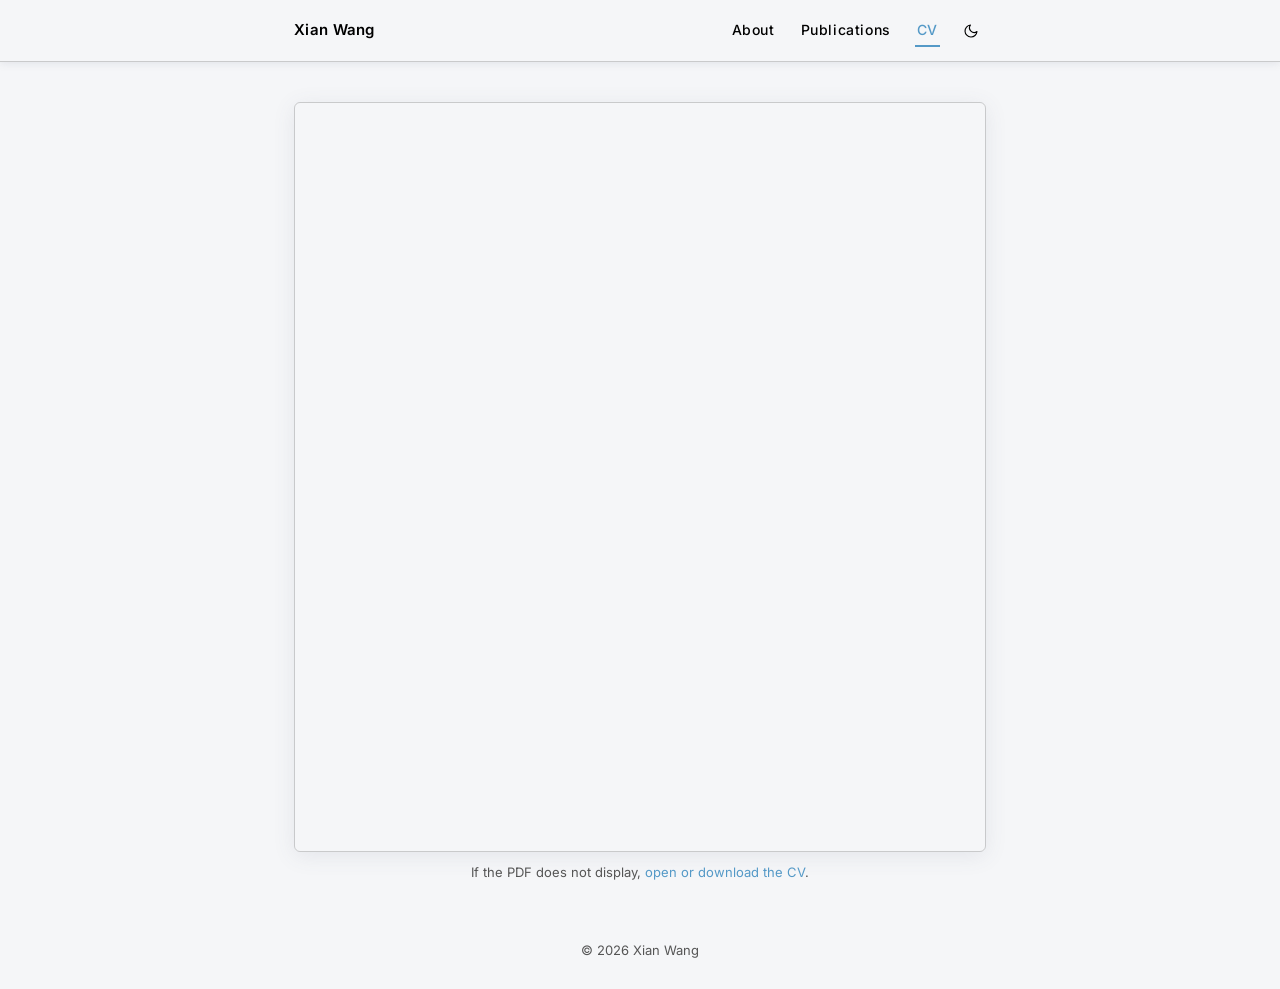
<file: cv.html>
<!DOCTYPE html>
<html lang="en">

<head>
  <meta charset="UTF-8">
  <meta name="viewport" content="width=device-width, initial-scale=1">
  <title>CV · Xian Wang</title>
  <link rel="icon" type="image/png" href="./util/penn.png">

  <link rel="preconnect" href="https://fonts.googleapis.com">
  <link rel="preconnect" href="https://fonts.gstatic.com" crossorigin>
  <link href="https://fonts.googleapis.com/css2?family=Inter:wght@400;500;600;700&display=swap" rel="stylesheet">
  <link rel="stylesheet" href="./util/style.css">

  <!-- apply saved theme BEFORE first paint to avoid flash -->
  <script>
    (function () {
      try {
        var saved = localStorage.getItem('theme');
        if (saved === 'dark' || saved === 'light') {
          document.documentElement.setAttribute('data-theme', saved);
        } else if (window.matchMedia && window.matchMedia('(prefers-color-scheme: dark)').matches) {
          document.documentElement.setAttribute('data-theme', 'dark');
        }
      } catch (e) {}
    })();
  </script>
</head>

<body>

  <!-- Top Navigation -->
  <nav class="topnav" aria-label="site">
    <div class="nav-wrap">
      <span class="nav-brand">Xian Wang</span>
      <div class="nav-links">
        <a href="index.html">About</a>
        <a href="publications.html">Publications</a>
        <a href="cv.html" class="active">CV</a>
      </div>
      <button class="theme-toggle" type="button" aria-label="Toggle dark mode" title="Toggle dark mode">
        <!-- light mode shows moon (click → dark) -->
        <svg class="icon icon-moon" viewBox="0 0 24 24" fill="none" stroke="currentColor" stroke-width="1.7" stroke-linecap="round" stroke-linejoin="round" aria-hidden="true">
          <path d="M21 12.79A9 9 0 1 1 11.21 3 7 7 0 0 0 21 12.79z"/>
        </svg>
        <!-- dark mode shows sun (click → light) -->
        <svg class="icon icon-sun" viewBox="0 0 24 24" fill="none" stroke="currentColor" stroke-width="1.7" stroke-linecap="round" stroke-linejoin="round" aria-hidden="true">
          <circle cx="12" cy="12" r="4"/>
          <path d="M12 2v2M12 20v2M4.93 4.93l1.41 1.41M17.66 17.66l1.41 1.41M2 12h2M20 12h2M4.93 19.07l1.41-1.41M17.66 6.34l1.41-1.41"/>
        </svg>
      </button>
    </div>
  </nav>

  <!-- Main Content -->
  <main class="content">

      <!-- ===== CV ===== -->
      <section id="cv" class="section">
        <div class="cv-viewer">
          <iframe src="xianwang_cv.pdf#view=FitH" title="Xian Wang CV"></iframe>
        </div>
        <p class="cv-fallback">
          If the PDF does not display, <a href="xianwang_cv.pdf" target="_blank" rel="noopener">open or download the CV</a>.
        </p>
      </section>

  </main>

  <footer class="site-footer">&copy; 2026 Xian Wang</footer>

  <script src="./util/theme.js"></script>

</body>
</html>
</file>
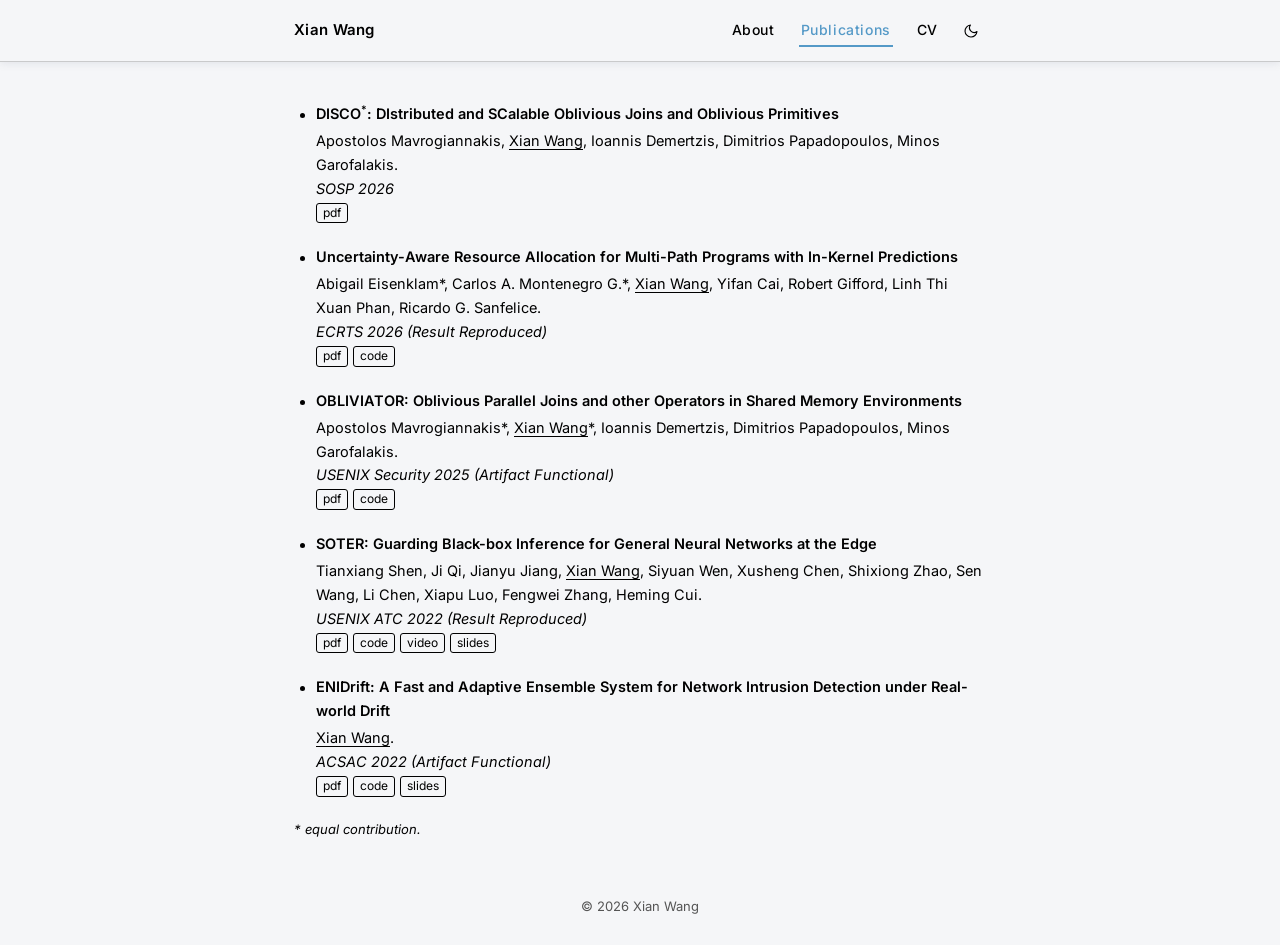
<file: publications.html>
<!DOCTYPE html>
<html lang="en">

<head>
  <meta charset="UTF-8">
  <meta name="viewport" content="width=device-width, initial-scale=1">
  <title>Publications · Xian Wang</title>
  <link rel="icon" type="image/png" href="./util/penn.png">

  <link rel="preconnect" href="https://fonts.googleapis.com">
  <link rel="preconnect" href="https://fonts.gstatic.com" crossorigin>
  <link href="https://fonts.googleapis.com/css2?family=Inter:wght@400;500;600;700&display=swap" rel="stylesheet">
  <link rel="stylesheet" href="./util/style.css">

  <!-- apply saved theme BEFORE first paint to avoid flash -->
  <script>
    (function () {
      try {
        var saved = localStorage.getItem('theme');
        if (saved === 'dark' || saved === 'light') {
          document.documentElement.setAttribute('data-theme', saved);
        } else if (window.matchMedia && window.matchMedia('(prefers-color-scheme: dark)').matches) {
          document.documentElement.setAttribute('data-theme', 'dark');
        }
      } catch (e) {}
    })();
  </script>
</head>

<body>

  <!-- Top Navigation -->
  <nav class="topnav" aria-label="site">
    <div class="nav-wrap">
      <span class="nav-brand">Xian Wang</span>
      <div class="nav-links">
        <a href="index.html">About</a>
        <a href="publications.html" class="active">Publications</a>
        <a href="cv.html">CV</a>
      </div>
      <button class="theme-toggle" type="button" aria-label="Toggle dark mode" title="Toggle dark mode">
        <!-- light mode shows moon (click → dark) -->
        <svg class="icon icon-moon" viewBox="0 0 24 24" fill="none" stroke="currentColor" stroke-width="1.7" stroke-linecap="round" stroke-linejoin="round" aria-hidden="true">
          <path d="M21 12.79A9 9 0 1 1 11.21 3 7 7 0 0 0 21 12.79z"/>
        </svg>
        <!-- dark mode shows sun (click → light) -->
        <svg class="icon icon-sun" viewBox="0 0 24 24" fill="none" stroke="currentColor" stroke-width="1.7" stroke-linecap="round" stroke-linejoin="round" aria-hidden="true">
          <circle cx="12" cy="12" r="4"/>
          <path d="M12 2v2M12 20v2M4.93 4.93l1.41 1.41M17.66 17.66l1.41 1.41M2 12h2M20 12h2M4.93 19.07l1.41-1.41M17.66 6.34l1.41-1.41"/>
        </svg>
      </button>
    </div>
  </nav>

  <!-- Main Content -->
  <main class="content">

      <!-- ===== Publications ===== -->
      <section id="publications" class="section">
        <ul class="pub-list">

          <li class="pub">
            <span class="pub-title">DISCO<sup>*</sup>: DIstributed and SCalable Oblivious Joins and Oblivious Primitives</span>
            <span class="pub-authors">
              Apostolos Mavrogiannakis, <u>Xian Wang</u>, Ioannis Demertzis, Dimitrios Papadopoulos, Minos Garofalakis.
            </span><br>
            <span class="pub-venue">SOSP 2026</span>
            <div class="pub-links">
              <a href="https://dl.acm.org/doi/10.1145/3830418.3843862" target="_blank">pdf</a>
            </div>
          </li>

          <li class="pub">
            <span class="pub-title">Uncertainty-Aware Resource Allocation for Multi-Path Programs with In-Kernel Predictions</span>
            <span class="pub-authors">
              Abigail Eisenklam*, Carlos A. Montenegro G.*, <u>Xian Wang</u>, Yifan Cai, Robert Gifford, Linh Thi Xuan Phan, Ricardo G. Sanfelice.
            </span><br>
            <span class="pub-venue">ECRTS 2026 (Result Reproduced)</span>
            <div class="pub-links">
              <a href="https://drops.dagstuhl.de/entities/document/10.4230/LIPIcs.ECRTS.2026.17" target="_blank">pdf</a>
              <a href="https://github.com/phan-lab/MPORA" target="_blank">code</a>
            </div>
          </li>

          <li class="pub">
            <span class="pub-title">OBLIVIATOR: Oblivious Parallel Joins and other Operators in Shared Memory Environments</span>
            <span class="pub-authors">
              Apostolos Mavrogiannakis*, <u>Xian Wang</u>*, Ioannis Demertzis, Dimitrios Papadopoulos, Minos Garofalakis.
            </span><br>
            <span class="pub-venue">USENIX Security 2025 (Artifact Functional)</span>
            <div class="pub-links">
              <a href="https://eprint.iacr.org/2025/183" target="_blank">pdf</a>
              <a href="https://zenodo.org/records/14723872" target="_blank">code</a>
            </div>
          </li>

          <li class="pub">
            <span class="pub-title">SOTER: Guarding Black-box Inference for General Neural Networks at the Edge</span>
            <span class="pub-authors">
              Tianxiang Shen, Ji Qi, Jianyu Jiang, <u>Xian Wang</u>, Siyuan Wen, Xusheng Chen, Shixiong Zhao,
              Sen Wang, Li Chen, Xiapu Luo, Fengwei Zhang, Heming Cui.
            </span><br>
            <span class="pub-venue">USENIX ATC 2022 (Result Reproduced)</span>
            <div class="pub-links">
              <a href="https://www.usenix.org/conference/atc22/presentation/shen" target="_blank">pdf</a>
              <a href="https://github.com/hku-systems/SOTER" target="_blank">code</a>
              <a href="https://www.youtube.com/watch?v=aFBBY5JVpPU" target="_blank">video</a>
              <a href="https://www.usenix.org/sites/default/files/conference/protected-files/atc22_slides_shen_tianxiang.pdf" target="_blank">slides</a>
            </div>
          </li>

          <li class="pub">
            <span class="pub-title">ENIDrift: A Fast and Adaptive Ensemble System for Network Intrusion Detection under Real-world Drift</span>
            <span class="pub-authors"><u>Xian Wang</u>.</span><br>
            <span class="pub-venue">ACSAC 2022 (Artifact Functional)</span>
            <div class="pub-links">
              <a href="https://dl.acm.org/doi/abs/10.1145/3564625.3567992" target="_blank">pdf</a>
              <a href="https://github.com/X1anWang/ENIDrift" target="_blank">code</a>
              <a href="https://www.acsac.org/2022/program/papers/207-Wang-Anomaly_Intrusion_and_Threat_Detection.pdf" target="_blank">slides</a>
            </div>
          </li>

        </ul>

        <p class="note">* equal contribution.</p>
      </section>

      <!-- ===== Visit Tracker =====
           Disabled on this page — visits are counted on the About page only.
           To count (and show) them here too, uncomment this block:

      <hr class="footer-divider">
      <div class="visit-tracker">
        <a href="https://mapmyvisitors.com/web/1c4w2" title="Visit tracker" target="_blank" rel="noopener">
          <img id="visit-img"
               alt="Visit tracker"
               data-src-light="https://mapmyvisitors.com/map.png?cl=080808&w=300&t=tt&d=t1OCjFVLydd9gdCh10xPCoPzbNvDwWJDZuCNPizgK7I&co=f5f6f8&ct=808080"
               data-src-dark="https://mapmyvisitors.com/map.png?cl=e8eaee&w=300&t=tt&d=t1OCjFVLydd9gdCh10xPCoPzbNvDwWJDZuCNPizgK7I&co=14161b&ct=e8eaee">
        </a>
      </div>
      -->

  </main>

  <footer class="site-footer">&copy; 2026 Xian Wang</footer>

  <script src="./util/theme.js"></script>

</body>
</html>
</file>
<file: util/style.css>
:root {
  --bg: #f5f6f8;        /* very light, barely-there cool grey — page + navbar background */
  --ink: #000000;
  --line: rgba(0, 0, 0, 0.18);
  --muted: #555;
  --link: #5499c7;
  --link-hover: #3e7fa5;
  --max-width: 740px;
  /* subtle blue-grey-leaning-grey glow */
  --glow: 0 4px 22px rgba(75, 90, 115, 0.10);
  --nav-shadow: 0 2px 8px rgba(75, 90, 115, 0.10);
}

/* ---------- Dark mode palette ---------- */
[data-theme="dark"] {
  --bg: #14161b;        /* dark cool-grey page + navbar background */
  --ink: #e8eaee;       /* off-white text */
  --line: rgba(255, 255, 255, 0.14);
  --muted: #9aa0a8;
  --link: #7ebed8;      /* lighter blue for dark bg contrast */
  --link-hover: #a8d4e8;
  --glow: 0 4px 22px rgba(0, 0, 0, 0.45);
  --nav-shadow: 0 2px 10px rgba(0, 0, 0, 0.55);
}

html, body, .topnav, .pub-links a, .theme-toggle {
  transition: background 0.2s ease, color 0.2s ease, border-color 0.2s ease, box-shadow 0.2s ease;
}

* { box-sizing: border-box; }

html {
  scroll-behavior: smooth;
}

html, body {
  margin: 0;
  padding: 0;
  background: var(--bg);
  color: var(--ink);
  font-family: 'Inter', -apple-system, BlinkMacSystemFont, 'Helvetica Neue', sans-serif;
  font-weight: 400;
  font-size: 15px;
  line-height: 1.65;
  -webkit-font-smoothing: antialiased;
  -moz-osx-font-smoothing: grayscale;
}

body {
  padding: 0;
}

a {
  color: var(--ink);
  text-decoration: none;
}

a:hover {
  color: var(--link);
}

/* ---------- Top Navigation Bar (full-width, pinned to viewport top) ---------- */
.topnav {
  position: sticky;
  top: 0;
  z-index: 10;
  width: 100%;
  background: var(--bg);
  border-bottom: 0.5px solid var(--line);
  box-shadow: var(--nav-shadow);
}

.nav-wrap {
  max-width: var(--max-width);
  margin: 0 auto;
  display: flex;
  align-items: center;
  padding: 14px 24px;
  gap: 16px;
}

.nav-brand {
  font-size: 15px;
  font-weight: 600;
  letter-spacing: 0.3px;
  color: var(--ink);
  margin-right: auto;
}

.nav-links {
  display: flex;
  align-items: center;
  gap: 22px;
}

.topnav a {
  color: var(--ink);
  font-size: 14px;
  font-weight: 500;
  letter-spacing: 0.6px;
  padding: 4px 2px;
  border-bottom: 2px solid transparent;
  transition: color 0.15s ease, border-color 0.15s ease;
}

.topnav a:hover {
  color: var(--link);
  border-bottom-color: var(--link);
}

/* current page */
.nav-links a.active {
  color: var(--link);
  border-bottom-color: var(--link);
}

/* ---------- Theme toggle button ---------- */
.theme-toggle {
  flex-shrink: 0;
  width: 30px;
  height: 30px;
  display: flex;
  align-items: center;
  justify-content: center;
  background: transparent;
  border: none;
  border-radius: 6px;
  color: var(--ink);
  cursor: pointer;
  padding: 0;
  transition: color 0.15s ease, background 0.15s ease;
}

.theme-toggle:hover {
  color: var(--link);
  background: rgba(0, 0, 0, 0.04);
}

[data-theme="dark"] .theme-toggle:hover {
  background: rgba(255, 255, 255, 0.06);
}

.theme-toggle .icon {
  width: 16px;
  height: 16px;
  display: block;
}

.theme-toggle .icon-sun { display: none; }
[data-theme="dark"] .theme-toggle .icon-moon { display: none; }
[data-theme="dark"] .theme-toggle .icon-sun { display: block; }

/* ---------- Main Content ---------- */
.content {
  max-width: var(--max-width);
  margin: 0 auto;
  padding: 36px 24px 20px;
}

/* ---------- Section ---------- */
.section {
  padding: 12px 0 12px;
  scroll-margin-top: 70px; /* offset so headings clear the sticky navbar */
}
.section + .section {
  margin-top: 0;
  padding-top: 8px;
}
.section:first-child {
  padding-top: 4px;
}

/* same size/weight as the "Xian Wang" wordmark in the navbar */
.section-heading {
  font-family: 'Inter', sans-serif;
  font-size: 15px;
  font-weight: 600;
  letter-spacing: 0.3px;
  margin: 0 0 12px;
  color: var(--ink);
}

/* ---------- About Section ---------- */
.header {
  display: grid;
  grid-template-columns: 140px 1fr;
  gap: 30px;
  align-items: start;
}

.left-col {
  display: flex;
  flex-direction: column;
  gap: 14px;
  width: 140px;
}

/* portrait rectangle — cover crops the sides, not the top/bottom */
.avatar {
  width: 140px;
  height: 175px;
  object-fit: cover;
  object-position: center;
  display: block;
  border-radius: 6px;
  box-shadow: var(--glow);
}

.intro {
  font-family: 'Inter', sans-serif;
  font-size: 15px;
  line-height: 1.7;
  color: var(--ink);
  padding-top: 2px;
}

.intro p {
  margin: 0 0 12px;
}

.intro a {
  color: var(--link);
}

.intro a:hover {
  color: var(--link-hover);
}

/* ---------- Social icon row (under the photo) ---------- */
.social-icons {
  display: flex;
  justify-content: center;
  align-items: center;
  gap: 16px;
  margin-top: -2px;
}

.social-icons a {
  color: var(--muted);
  font-size: 17px;
  line-height: 1;
  transition: color 0.15s ease;
}

.social-icons a:hover {
  color: var(--link);
}

/* ---------- News ---------- */
.news-list {
  list-style: none;
  padding: 0;
  margin: 0;
}

.news-list li {
  display: grid;
  grid-template-columns: 92px 1fr;
  gap: 14px;
  padding: 7px 0;
  font-size: 14.5px;
  line-height: 1.6;
}

.news-date {
  font-weight: 600;
  color: var(--muted);
  white-space: nowrap;
}

.news-list a {
  color: var(--link);
}

.news-list a:hover {
  color: var(--link-hover);
}

/* DISCO* — asterisk sits high and tight, never mid-line */
sup {
  font-size: 0.72em;
  line-height: 0;
  vertical-align: super;
}

/* ---------- Footer ---------- */
.site-footer {
  max-width: var(--max-width);
  margin: 0 auto;
  padding: 0 24px 28px;
  margin-top: 24px;
  font-size: 13px;
  color: var(--muted);
  text-align: center;
}

/* ---------- Publications ---------- */
.pub-list {
  list-style: none;
  padding: 0;
  margin: 0;
}

.pub {
  margin-bottom: 22px;
  padding-left: 22px;
  position: relative;
  font-family: 'Inter', sans-serif;
  font-size: 14.5px;
  line-height: 1.65;
  color: var(--ink);
}

.pub::before {
  content: "";
  position: absolute;
  left: 6px;
  top: 11px;
  width: 5px;
  height: 5px;
  border-radius: 50%;
  background: var(--ink);
}

.pub-title {
  font-weight: 600;
  color: var(--ink);
  display: block;
  margin-bottom: 3px;
}

.pub-authors u {
  text-decoration: none;
  border-bottom: 0.5px solid var(--ink);
}

.pub-venue {
  font-style: italic;
  color: var(--ink);
}

.pub-links {
  margin-top: 2px;
  font-size: 12px;
  display: flex;
  flex-wrap: wrap;
  gap: 5px;
}

.pub-links a {
  color: var(--ink);
  text-decoration: none;
  padding: 0 6px;
  border: 0.5px solid var(--ink);
  border-radius: 3px;
  line-height: 1.55;
  transition: background 0.15s ease, color 0.15s ease, border-color 0.15s ease;
}

.pub-links a:hover {
  background: var(--ink);
  color: var(--bg);
  border-color: var(--ink);
}

.note {
  font-family: 'Inter', sans-serif;
  font-size: 13px;
  margin: 2px 0 0;
  color: var(--ink);
  font-style: italic;
}

/* ---------- Visit Tracker ---------- */
/* invisible counter pixel: the request to mapmyvisitors is what registers the
   visit, so the image must stay in the DOM and actually load — it just never
   takes up space or shows anything. */
.visit-ping {
  position: absolute;
  left: -9999px;
  width: 1px;
  height: 1px;
  opacity: 0;
  pointer-events: none;
}

.footer-divider {
  border: none;
  border-top: 0.5px solid var(--line);
  width: 100%;
  margin: 36px 0 24px;
}

.visit-tracker {
  display: flex;
  justify-content: center;
  align-items: center;
  padding-bottom: 12px;
}

.visit-tracker img {
  display: block;
  width: 200px;
  max-width: 100%;
  height: auto;
}

/* ---------- CV (embedded PDF, same width as .content) ---------- */
.cv-viewer {
  width: 100%;
  height: calc(100vh - 150px);
  min-height: 480px;
  border: 0.5px solid var(--line);
  border-radius: 6px;
  overflow: hidden;
  box-shadow: var(--glow);
}

.cv-viewer iframe {
  display: block;
  width: 100%;
  height: 100%;
  border: 0;
}

.cv-fallback {
  margin: 10px 0 0;
  font-size: 13px;
  color: var(--muted);
  text-align: center;
}

.cv-fallback a { color: var(--link); }

/* ---------- Mobile ---------- */
@media (max-width: 640px) {
  .content { padding: 26px 18px 16px; }
  .nav-wrap {
    padding: 12px 14px;
    gap: 10px;
  }
  .nav-links { gap: 14px; }
  .nav-brand { font-size: 14px; }
  .topnav a { font-size: 13px; padding: 4px 2px; }
  .header {
    grid-template-columns: 1fr;
    gap: 20px;
    justify-items: start;
  }
  .left-col { width: 140px; }
  .avatar { width: 140px; height: 175px; }
  .news-list li { grid-template-columns: 1fr; gap: 2px; }
  .site-footer { margin-top: 20px; padding: 0 18px 24px; }
}
</file>
